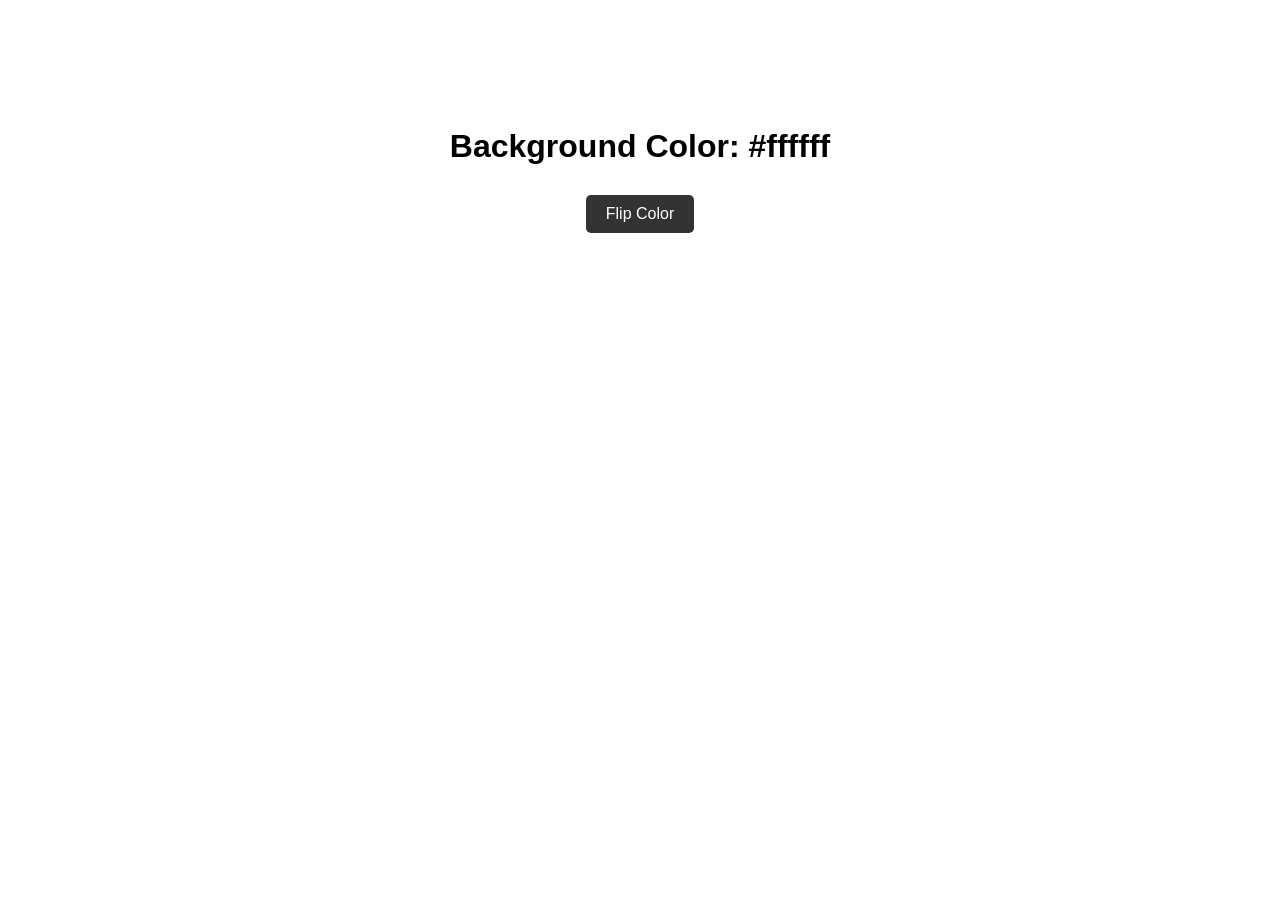
<file: project1/index.html>
<!DOCTYPE html>
<html lang="en">
<head>
    <meta charset="UTF-8">
    <meta name="viewport" content="width=device-width, initial-scale=1.0">
    <title>Color Flipper</title>
    <link rel="stylesheet" href="style.css">
</head>
<body>
    <div class="container">
        <h1>Background Color: <span id="color">#ffffff</span></h1>
        <button id="btn">Flip Color</button>
    </div>
    <script src="script.js"></script>
</body>
</html>
</file>
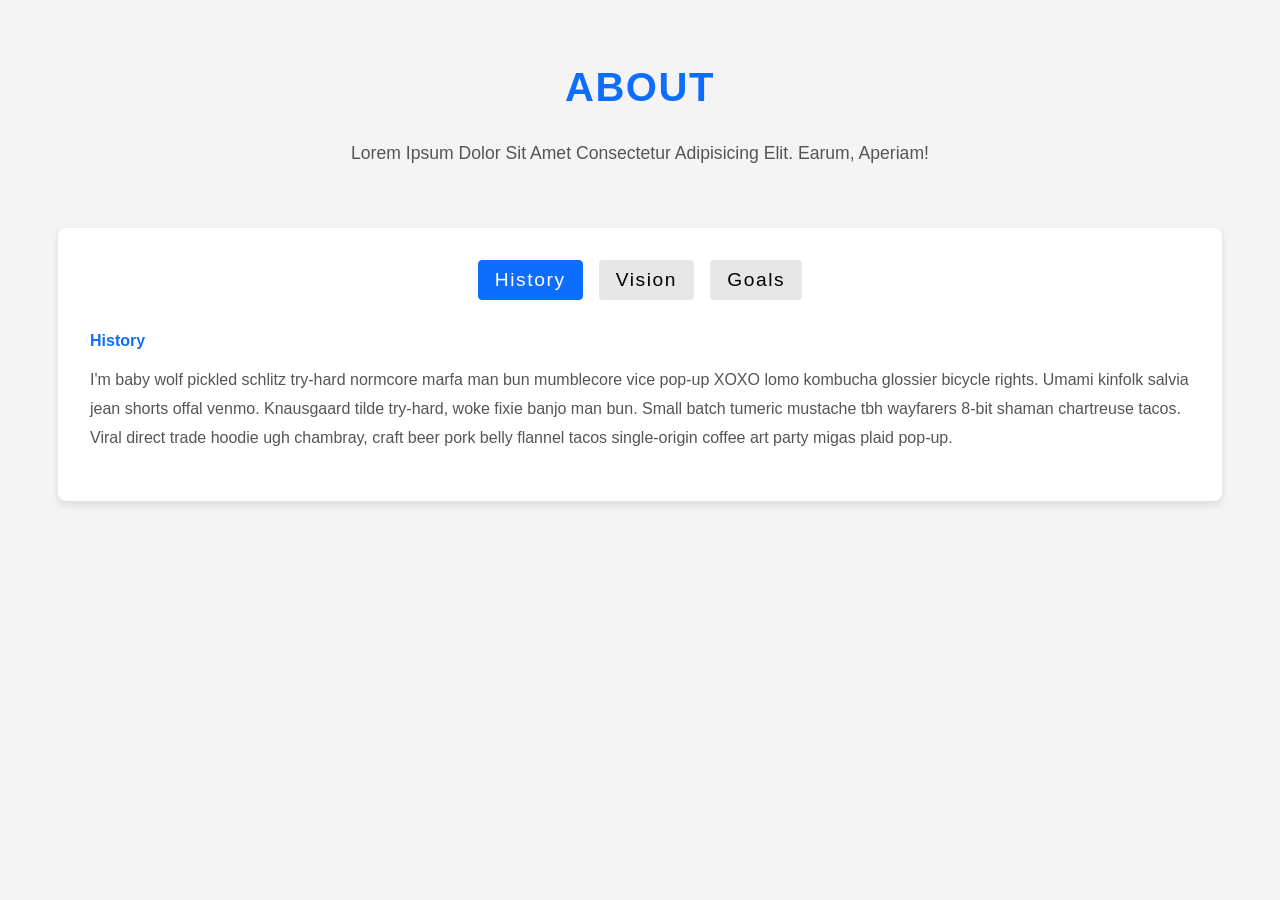
<file: project11/index.html>
<!DOCTYPE html>
<html lang="en">
  <head>
    <meta charset="UTF-8" />
    <meta name="viewport" content="width=device-width, initial-scale=1.0" />
    <title>Tabs</title>

    <!-- styles -->
    <link rel="stylesheet" href="style.css" />
  </head>
  <body>
    <section class="section">
      <div class="title">
        <h2>about</h2>
        <p>
          Lorem ipsum dolor sit amet consectetur adipisicing elit. Earum,
          aperiam!
        </p>
      </div>

      <div class="about-center section-center">
        <article class="about">
          <!-- btn container -->
          <div class="btn-container">
            <button class="tab-btn active" data-id="history">history</button>
            <button class="tab-btn" data-id="vision">vision</button>
            <button class="tab-btn" data-id="goals">goals</button>
          </div>
          <div class="about-content">
            <!-- single item -->
            <div class="content active" id="history">
              <h4>history</h4>
              <p>
                I'm baby wolf pickled schlitz try-hard normcore marfa man bun
                mumblecore vice pop-up XOXO lomo kombucha glossier bicycle
                rights. Umami kinfolk salvia jean shorts offal venmo. Knausgaard
                tilde try-hard, woke fixie banjo man bun. Small batch tumeric
                mustache tbh wayfarers 8-bit shaman chartreuse tacos. Viral
                direct trade hoodie ugh chambray, craft beer pork belly flannel
                tacos single-origin coffee art party migas plaid pop-up.
              </p>
            </div>
            <!-- end of single item -->
            <!-- single item -->
            <div class="content" id="vision">
              <h4>vision</h4>
              <p>
                Man bun PBR&B keytar copper mug prism, hell of helvetica. Synth
                crucifix offal deep v hella biodiesel. Church-key listicle
                polaroid put a bird on it chillwave palo santo enamel pin,
                tattooed meggings franzen la croix cray. Retro yr aesthetic four
                loko tbh helvetica air plant, neutra palo santo tofu mumblecore.
                Hoodie bushwick pour-over jean shorts chartreuse shabby chic.
                Roof party hammock master cleanse pop-up truffaut, bicycle
                rights skateboard affogato readymade sustainable deep v
                live-edge schlitz narwhal.
              </p>
              <ul>
                <li>list item</li>
                <li>list item</li>
                <li>list item</li>
              </ul>
            </div>
            <div class="content" id="goals">
              <h4>goals</h4>
              <p>
                Chambray authentic truffaut, kickstarter brunch taxidermy vape
                heirloom four dollar toast raclette shoreditch church-key.
                Poutine etsy tote bag, cred fingerstache leggings cornhole
                everyday carry blog gastropub. Brunch biodiesel sartorial mlkshk
                swag, mixtape hashtag marfa readymade direct trade man braid
                cold-pressed roof party. Small batch adaptogen coloring book
                heirloom. Letterpress food truck hammock literally hell of wolf
                beard adaptogen everyday carry. Dreamcatcher pitchfork yuccie,
                banh mi salvia venmo photo booth quinoa chicharrones.
              </p>
            </div>
            <!-- end of single item -->
          </div>
        </article>
      </div>
    </section>
    <!-- javascript -->
    <script src="script.js"></script>
  </body>
</html>
</file>
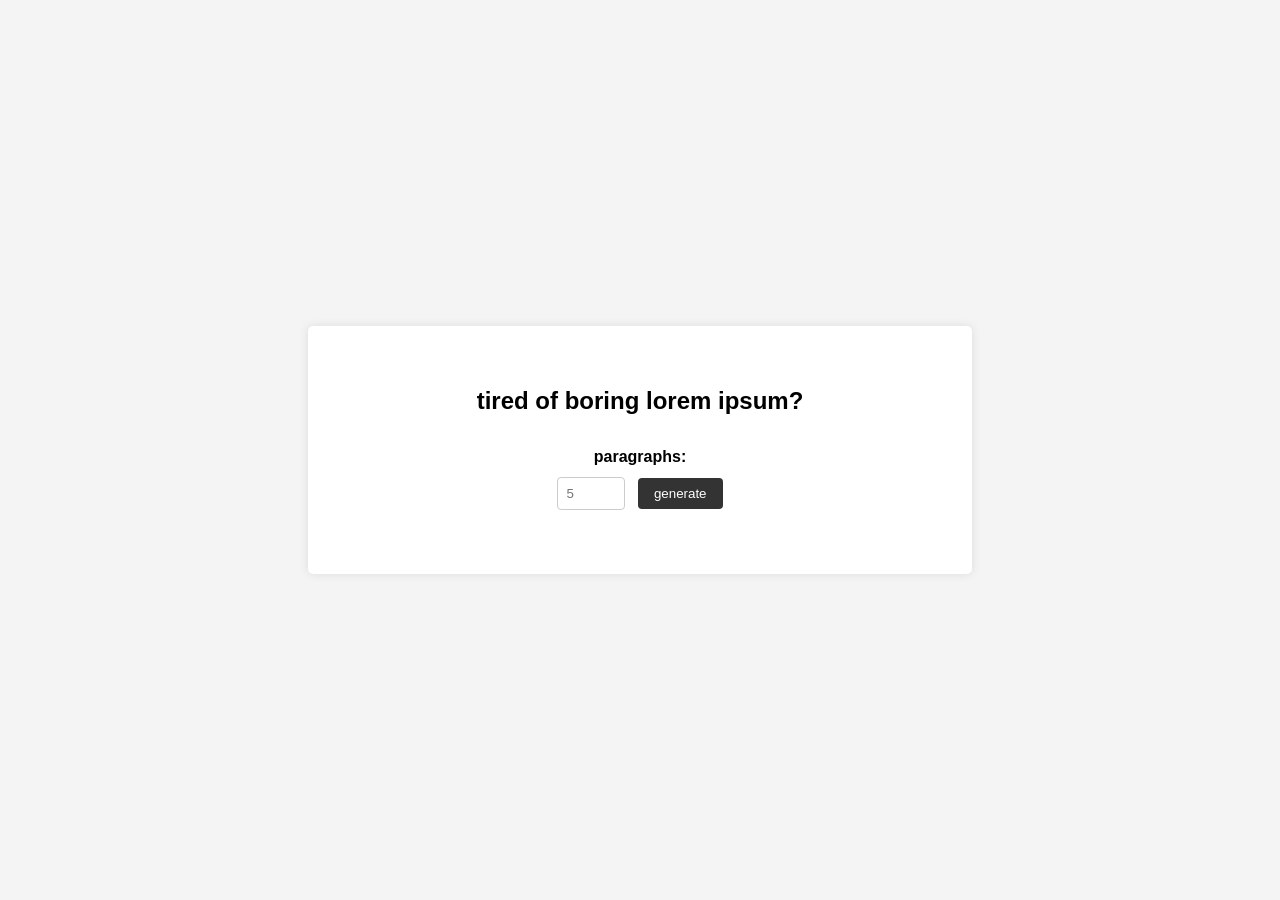
<file: project13/index.html>
<!DOCTYPE html>
<html lang="en">
  <head>
    <meta charset="UTF-8" />
    <meta name="viewport" content="width=device-width, initial-scale=1.0" />
    <title>Lorem Ipsum</title>

    <!-- styles -->
    <link rel="stylesheet" href="style.css" />
  </head>
  <body>
    <section class="section-center">
      <h3>tired of boring lorem ipsum?</h3>
      <form class="lorem-form">
        <label for="amount">paragraphs:</label>
        <input
          type="number"
          name="amount"
          id="amount"
          maxlength="1"
          placeholder="5"
        />
        <button type="submit" class="btn">generate</button>
      </form>
      <article class="lorem-text"></article>
    </section>

    <!-- javascript -->
    <script src="script.js"></script>
  </body>
</html>
</file>
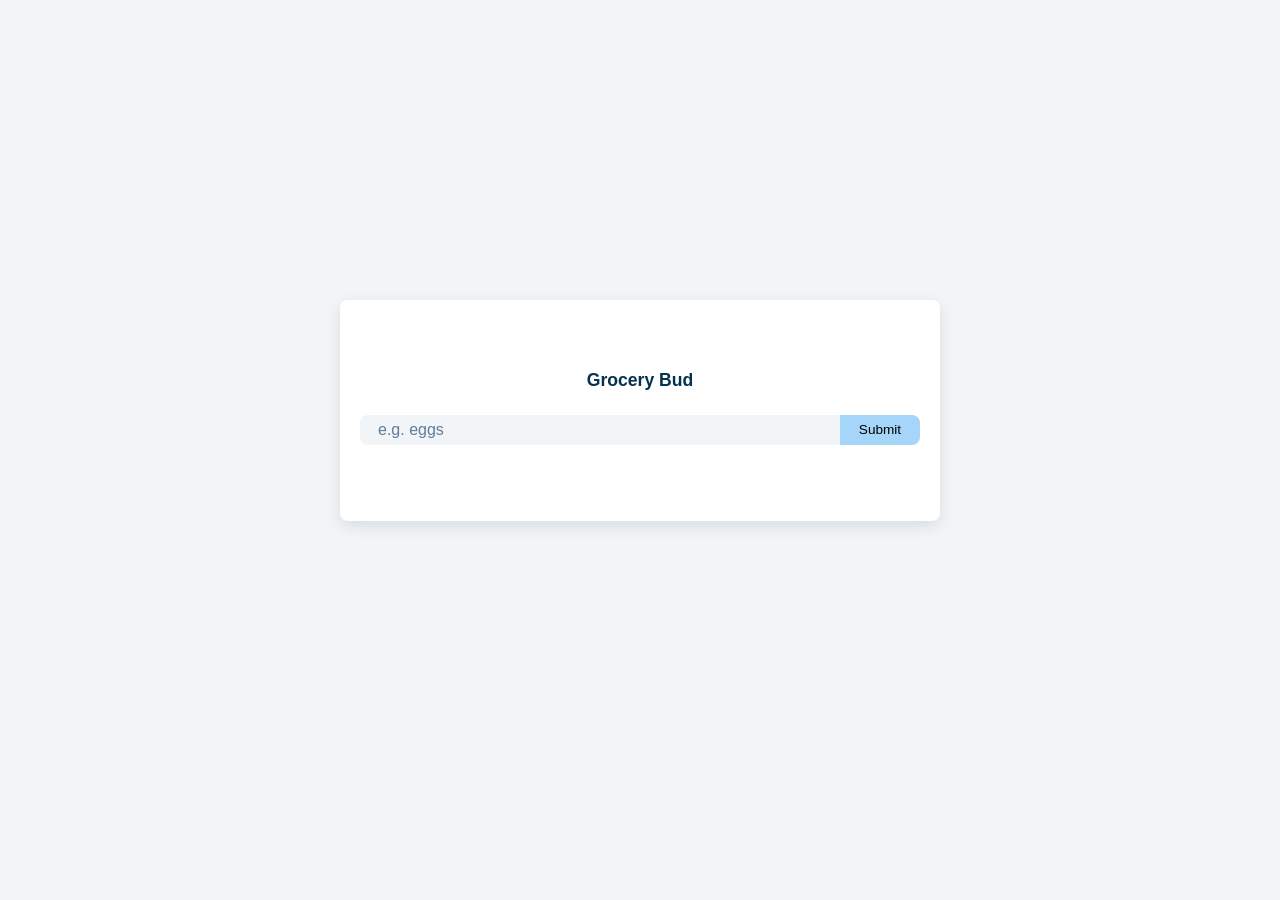
<file: project14/index.html>
<!DOCTYPE html>
<html lang="en">

<head>
  <meta charset="UTF-8">
  <meta name="viewport" content="width=device-width, initial-scale=1.0">
  <title>Grocery Bud</title>

  <link rel="stylesheet" href="style.css">
</head>

<body>
  <section class="section-center">
    <!-- Set Up Form -->
    <form class="grocery-form">
      <p class="alert"></p>
      <h3>grocery bud</h3>
      <div class="form-control">
        <input type="text" id="grocery" placeholder="e.g. eggs" />
        <button type="submit" class="submit-btn">submit</button>
      </div>
    </form>
    <!-- Set Up List -->
    <div class="grocery-container">
      <div class="grocery-list">
      </div>
      <!-- Set Up Clear Button-->
      <button type="button" class="clear-btn">clear items</button>
    </div>
  </section>
  <!-- Load Script -->
  <script src="script.js"></script>
</body>

</html>
</file>
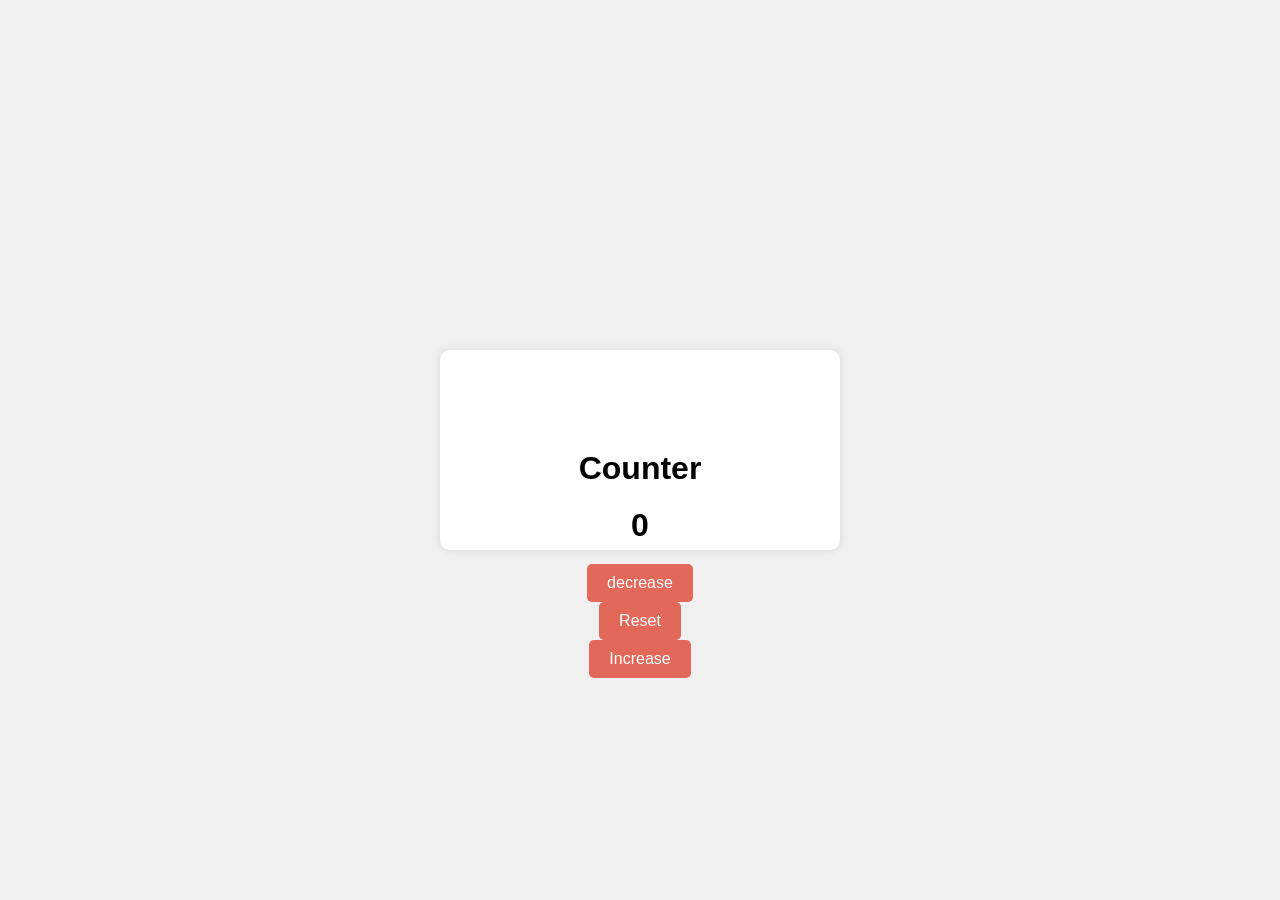
<file: project2/index.html>
<!DOCTYPE html>
<html lang="en">
<head>
    <meta charset="UTF-8">
    <meta name="viewport" content="width=device-width, initial-scale=1.0">
    <title>Simple Counter App</title>
    <link rel="stylesheet" href="style.css">
</head>
<body>
    <div class="container">
        <h1>Counter</h1>
        <h1><span id="counter">0</span></h1>
        <div class="buttons">
            <button id="decrement">decrease</button>
            <button id="reset">Reset</button>
            <button id="increment">Increase</button>
        </div>
    </div>
    <script src="script.js"></script>
</body>
</html>
</file>
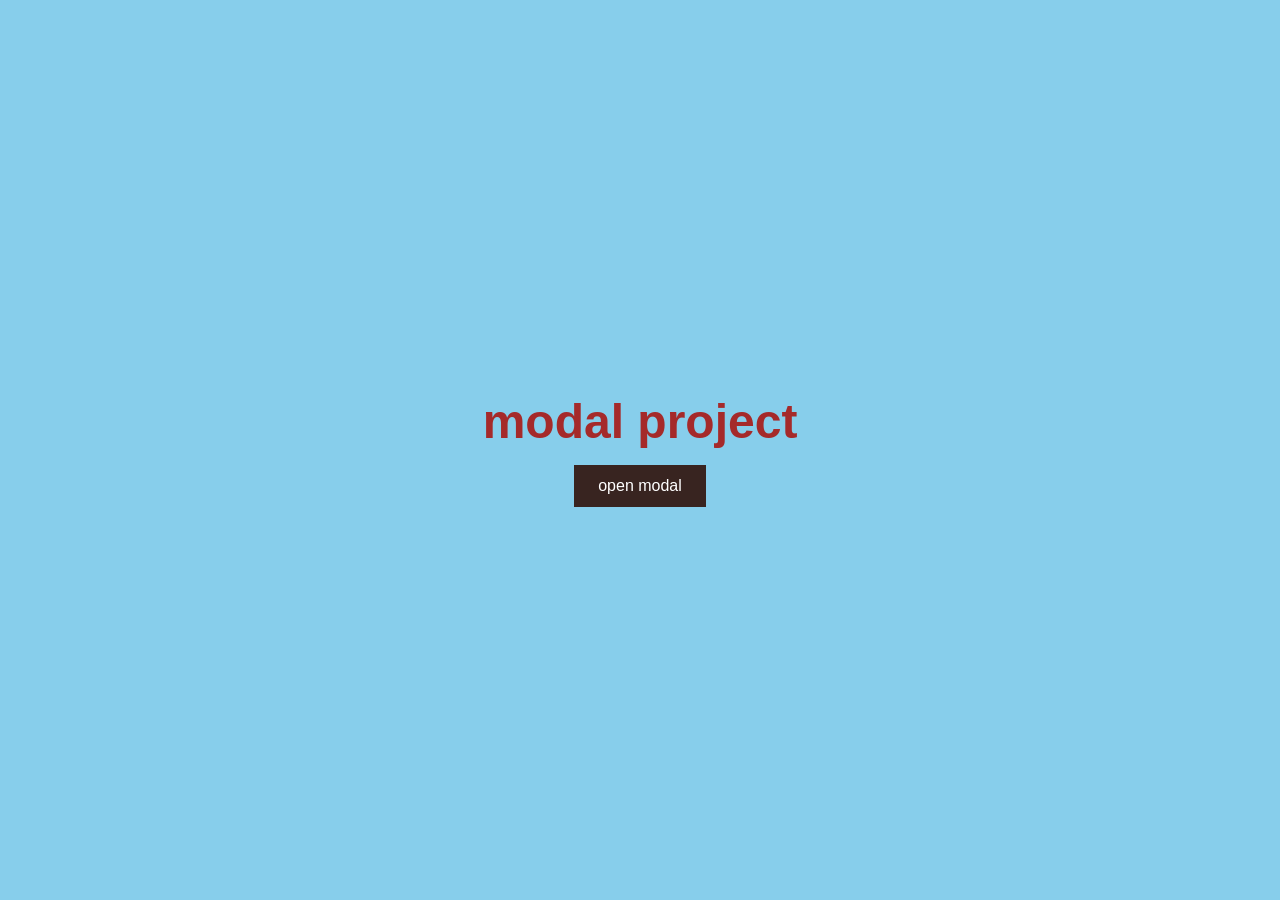
<file: project6/index.html>
<!DOCTYPE html>
<html lang="en">
  <head>
    <meta charset="UTF-8" />
    <meta name="viewport" content="width=device-width, initial-scale=1.0" />
    <title>Modal</title>
    <!-- font awesome -->
    <link
      rel="stylesheet"
      href="https://cdnjs.cloudflare.com/ajax/libs/font-awesome/5.12.0/css/all.min.css"
    />
    <!-- styles -->
    <link rel="stylesheet" href="style.css" />
  </head>
  <body>
    <!-- hero -->
    <header class="hero">
      <div class="banner">
        <h1>modal project</h1>
        <button class="btn modal-btn">open modal</button>
      </div>
    </header>
    <!-- modal -->
    <div class="modal-overlay">
      <div class="modal-container">
        <h3>modal content</h3>
        <button class="close-btn"><i class="fas fa-times"></i></button>
      </div>
    </div>
    <!-- javascript -->
    <script src="script.js"></script>
  </body>
</html>
</file>
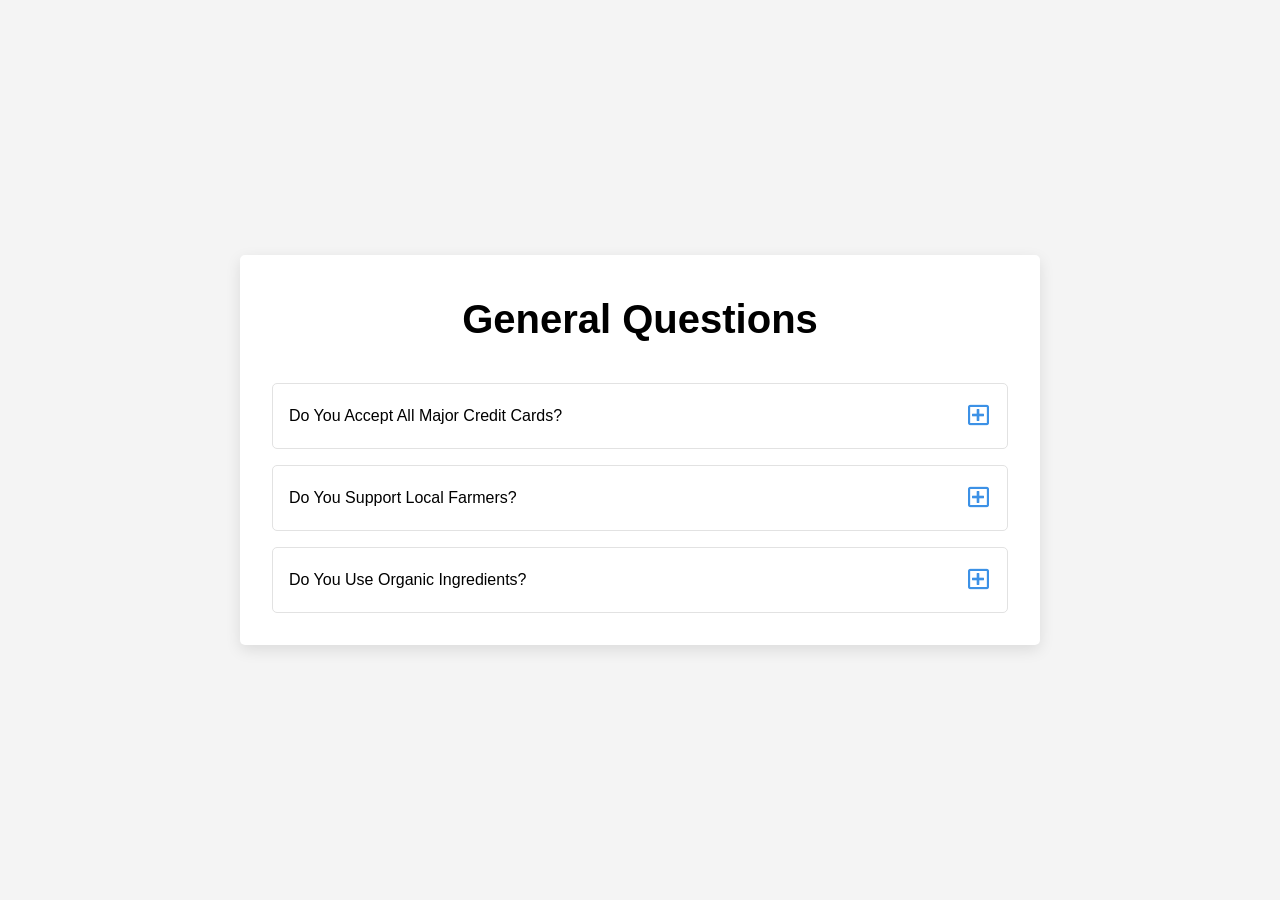
<file: project7/index.html>
<!DOCTYPE html>
<html lang="en">
<head>
  <meta charset="UTF-8" />
  <meta name="viewport" content="width=device-width, initial-scale=1.0" />
  <title>Q & A</title>
  <!-- font awesome -->
  <link
    rel="stylesheet"
    href="https://cdnjs.cloudflare.com/ajax/libs/font-awesome/5.12.0/css/all.min.css"
  />
  <!-- extra fonts -->
  <link
    href="https://fonts.googleapis.com/css?family=Great+Vibes&display=swap"
    rel="stylesheet"
  />
  <!-- styles -->
  <link rel="stylesheet" href="style.css" />
</head>
<body>
  <section class="questions">
    <!-- title -->
    <div class="title">
      <h2>general questions</h2>
    </div>
    <!-- questions -->
    <div class="section-center">
      <!-- single question -->
      <article class="question">
        <!-- question title -->
        <div class="question-title">
          <p>do you accept all major credit cards?</p>
          <button type="button" class="question-btn">
            <span class="plus-icon">
              <i class="far fa-plus-square"></i>
            </span>
            <span class="minus-icon">
              <i class="far fa-minus-square"></i>
            </span>
          </button>
        </div>
        <!-- question text -->
        <div class="question-text">
          <p>
            Lorem ipsum dolor sit amet, consectetur adipisicing elit. Est
            dolore illo dolores quia nemo doloribus quaerat, magni numquam
            repellat reprehenderit.
          </p>
        </div>
      </article>
      <!-- end of single question -->
      <!-- single question -->
      <article class="question">
        <!-- question title -->
        <div class="question-title">
          <p>do you support local farmers?</p>
          <button type="button" class="question-btn">
            <span class="plus-icon">
              <i class="far fa-plus-square"></i>
            </span>
            <span class="minus-icon">
              <i class="far fa-minus-square"></i>
            </span>
          </button>
        </div>
        <!-- question text -->
        <div class="question-text">
          <p>
            Lorem ipsum dolor sit amet, consectetur adipisicing elit. Est
            dolore illo dolores quia nemo doloribus quaerat, magni numquam
            repellat reprehenderit.
          </p>
        </div>
      </article>
      <!-- end of single question -->
      <!-- single question -->
      <article class="question">
        <!-- question title -->
        <div class="question-title">
          <p>do you use organic ingredients?</p>
          <button type="button" class="question-btn">
            <span class="plus-icon">
              <i class="far fa-plus-square"></i>
            </span>
            <span class="minus-icon">
              <i class="far fa-minus-square"></i>
            </span>
          </button>
        </div>
        <!-- question text -->
        <div class="question-text">
          <p>
            Lorem ipsum dolor sit amet, consectetur adipisicing elit. Est
            dolore illo dolores quia nemo doloribus quaerat, magni numquam
            repellat reprehenderit.
          </p>
        </div>
      </article>
      <!-- end of single question -->
    </div>
  </section>
  <!-- javascript -->
  <script src="script.js"></script>
</body>
</html>
</file>
<file: project1/style.css>
*{
    margin:0;
    padding: 0;
    box-sizing: border-box;
}
body {
    font-family: Arial, sans-serif;
    text-align: center;
    background-color: #ffffff;
    transition: background-color 0.5s ease;
}

.container {
    margin: 10%;
    display: flex;
    justify-content: space-around;
    align-items: center;
    flex-direction: column;
    gap: 30px;
}

button {
    padding: 10px 20px;
    font-size: 16px;
    cursor: pointer;
    background-color: #333;
    color: #fff;
    border: none;
    border-radius: 5px;
    transition: background-color 0.3s ease;
}

button:hover {
    background-color: #555;
}
</file>
<file: project11/style.css>
/* General Styles */
body {
  font-family: 'Segoe UI', Tahoma, Geneva, Verdana, sans-serif;
  margin: 0;
  padding: 0;
  background: #f4f4f4;
  color: #333;
}

.section {
  padding: 2rem 0;
}

.section-center {
  width: 90vw;
  margin: 0 auto;
  max-width: 1100px;
}

.title {
  text-align: center;
  margin-bottom: 4rem;
}

.title h2 {
  font-size: 2.5rem;
  text-transform: uppercase;
  letter-spacing: 0.1rem;
  color: #0d6efd;
}

.title p {
  color: #555;
  text-transform: capitalize;
  font-size: 1.1rem;
}

.about-center {
  display: flex;
  flex-direction: column;
  align-items: center;
}

.about-img img {
  width: 100%;
  height: auto;
  display: block;
  border-radius: 0.5rem;
  margin-bottom: 2rem;
}

.about {
  background: #fff;
  border-radius: 0.5rem;
  box-shadow: 0 4px 8px rgba(0, 0, 0, 0.1);
  padding: 2rem;
  width: 100%;
}

.btn-container {
  display: flex;
  justify-content: center;
  margin-bottom: 2rem;
}

.tab-btn {
  background: #e7e7e7;
  border: 1px solid transparent;
  font-size: 1.2rem;
  text-transform: capitalize;
  letter-spacing: 0.1rem;
  padding: 0.5rem 1rem;
  margin: 0 0.5rem;
  cursor: pointer;
  transition: all 0.3s ease;
  border-radius: 0.25rem;
}

.tab-btn:hover {
  background: #d6d6d6;
}

.tab-btn.active {
  color: #fff;
  background: #0d6efd;
  border: 1px solid #0d6efd;
}

.about-content .content {
  display: none;
}

.about-content .content.active {
  display: block;
  animation: fadeIn 0.5s ease-in-out;
}

@keyframes fadeIn {
  from {
    opacity: 0;
  }
  to {
    opacity: 1;
  }
}

.about-content h4 {
  text-transform: capitalize;
  color: #0d6efd;
  margin-bottom: 1rem;
}

.about-content p {
  line-height: 1.8;
  color: #555;
}

.about-content ul {
  margin-top: 1rem;
  list-style-type: disc;
  padding-left: 2rem;
}

.about-content ul li {
  margin-bottom: 0.5rem;
  color: #555;
}
</file>
<file: project13/style.css>
body {
  font-family: Arial, sans-serif;
  line-height: 1.6;
  background-color: #f4f4f4;
  margin: 0;
  padding: 0;
  display: flex;
  justify-content: center;
  align-items: center;
  height: 100vh;
}

.section-center {
  background: #fff;
  padding: 2rem;
  border-radius: 5px;
  box-shadow: 0 0 10px rgba(0, 0, 0, 0.1);
  width: 90%;
  max-width: 600px;
  text-align: center;
}

h3 {
  margin-bottom: 1.5rem;
  font-size: 1.5rem;
}

.lorem-form {
  margin-bottom: 2rem;
}

.lorem-form label {
  display: block;
  margin-bottom: 0.5rem;
  font-weight: bold;
}

.lorem-form input[type="number"] {
  width: 50px;
  padding: 0.5rem;
  margin-right: 0.5rem;
  border: 1px solid #ccc;
  border-radius: 4px;
}

.btn {
  padding: 0.5rem 1rem;
  background: #333;
  color: #fff;
  border: none;
  border-radius: 4px;
  cursor: pointer;
  transition: background 0.3s ease;
}

.btn:hover {
  background: #555;
}

.lorem-text {
  margin-top: 2rem;
  font-size: 1rem;
  line-height: 1.5;
}
</file>
<file: project14/style.css>
/* Global Styles and Classes */
body {
  font-family: "Roboto", Arial, Verdana, sans-serif;
  color: hsl(209, 61%, 16%);
  background: hsl(210, 36%, 96%);
}

h3 {
  text-transform: capitalize;
  font-size: 1.1rem;
}

/* Grocery List */
.section-center {
  background: white;
  border-radius: 0.5rem;
  box-shadow: 0 5px 15px rgba(0, 0, 0, 0.1);
  width: 90vw;
  margin-top: 5rem;
  margin: 300px auto;
  max-width: 35rem;
  padding: 20px;
}

.section-center:hover {
  box-shadow: 0 5px 15px rgba(0, 0, 0, 0.2);
}

.alert {
  text-transform: capitalize;
  margin-bottom: 1rem;
  height: 1.25rem;
  display: grid;
  align-items: center;
  text-align: center;
  border-radius: 0.25rem;
  font-size: 0.75rem;
}

.alert-danger {
  color: #cd212a;
  background: #f8d7da;
}

.alert-success {
  color: #009B77;
  background: #d4edd4;
}

.grocery-form h3 {
  text-align: center;
  color: hsl(205, 86%, 17%);
  margin-bottom: 1.5rem;
}

.form-control {
  display: flex;
  justify-content: center;
}

#grocery {
  padding: 0.25rem;
  padding-left: 1rem;
  background: hsl(210, 36%, 96%);
  border-top-left-radius: 0.5rem;
  border-bottom-left-radius: 0.5rem;
  border-color: transparent;
  font-size: 1rem;
  flex: 1 0 auto;
  color: hsl(210, 22%, 49%);
}

#grocery::placeholder {
  color: hsl(210, 22%, 49%);
}


.submit-btn {
  text-transform: capitalize;
  border-color: transparent;
  background: hsl(205, 86%, 81%);
  flex: 0 0 5rem;
  display: grid;
  align-items: center;
  padding: 0.25rem;
  border-top-right-radius: 0.5rem;
  border-bottom-right-radius: 0.5rem;
  cursor: pointer;
  content: #49ace9;
  font-size: 0.85rem;
}

.submit-btn:hover {
  color: white;
  background: #49ace9;
}

.grocery-container {
  margin-top: 2rem;
  visibility: hidden;
}

.show-container {
  visibility: visible;
}

.grocery-item {
  text-transform: capitalize;
  display: flex;
  align-items: center;
  justify-content: space-between;
  margin-bottom: 0.5rem;
  padding: 0.25rem 1rem;
  border-radius: 0.5rem;
}

.grocery-item:hover {
  color: hsl(210, 22%, 49%);
  background: hsl(210, 36%, 96%);
}

.title {
  margin-bottom: 0;
  color: hsl(209, 61%, 16%);
  letter-spacing: 2px;
}

.edit-btn,
.delete-btn {
  background: transparent;
  border-color: transparent;
  font-size: 0.7rem;
  margin: 0 0.15rem;
  cursor: pointer;
}

.edit-btn {
  color: hsl(125, 71%, 66%);
}

.delete-btn {
  color: hsl(360, 71%, 70%);
}

.edit-btn:hover {
  color: #009B77;
}

.delete-btn:hover {
  color: #cd212a;
}

.clear-btn {
  text-transform: capitalize;
  width: 10rem;
  height: 1.5rem;
  display: grid;
  align-items: center;
  background: transparent;
  border-color: transparent;
  color: hsl(360, 71%, 70%);
  margin: 0 auto;
  cursor: pointer;
  margin-top: 1.25rem;
}

.clear-btn:hover {
  color: #cd212a;
}
</file>
<file: project2/style.css>
*{
    margin:0;
    padding: 0;
    box-sizing: border-box;
}
body {
    font-family: Arial, sans-serif;
    text-align: center;
    background-color: #f0f0f0;
    margin: 0;
    padding: 0;
    display: flex;
    justify-content: center;
    align-items: center;
    height: 100vh;
}

.container {
    height: 200px;
    width: 400px;
    background-color: #fff;
    padding: 100px;
    border-radius: 10px;
    box-shadow: 0 0 10px rgba(0, 0, 0, 0.1);
}

h1 {
    margin-bottom: 20px;
}

.buttons button {
    padding: 10px 20px;
    font-size: 16px;
    margin: 0 5px;
    cursor: pointer;
    border: none;
    border-radius: 5px;
    transition: background-color 0.3s ease;
}

#decrement {
    background-color: #e2685a;
    color: #fff;
}

#decrement:hover {
    background-color: #c6948e;
}

#reset {
    background-color: #e2685a;
    color: #fff;
}

#reset:hover {
    background-color: #c6948e;
}

#increment {
    background-color: #e2685a;
    color: #fff;
}

#increment:hover {
    background-color: #c6948e;
}
</file>
<file: project6/style.css>
* {
    margin: 0;
    padding: 0;
    box-sizing: border-box;
}

body {
    font-family: Arial, sans-serif;
    background-color: #f4f4f4;
    overflow-x: hidden;
}

/* Hero section */
.hero {
    background: skyblue;
    color: brown;
    height: 100vh;
    display: flex;
    justify-content: center;
    align-items: center;
}

.banner {
    text-align: center;
}

.banner h1 {
    font-size: 3rem;
    margin-bottom: 1rem;
}

.btn {
    padding: 0.75rem 1.5rem;
    border: none;
    background: #382420;
    color: #fff;
    font-size: 1rem;
    cursor: pointer;
    transition: background 0.3s ease-in-out;
}

.btn:hover {
    background: #996259;
}

/* Modal styles */
.modal-overlay {
    position: fixed;
    top: 0;
    left: 0;
    width: 100%;
    height: 100%;
    background: skyblue;
    display: none;
    align-items: center;
    justify-content: center;
}

.modal-overlay.open-modal {
    display: flex;
}

.modal-container {
    background: #fff;
    padding: 2rem;
    border-radius: 0.5rem;
    position: relative;
    max-width: 500px;
    width: 80%;
    text-align: center;
}

.close-btn {
    position: absolute;
    top: 1rem;
    right: 1rem;
    background: transparent;
    border: none;
    font-size: 1.5rem;
    cursor: pointer;
    color: skyblue;
}
</file>
<file: project7/style.css>
* {
    margin: 0;
    padding: 0;
    box-sizing: border-box;
}

body {
    font-family: Arial, sans-serif;
    background-color: #f4f4f4;
    overflow-x: hidden;
    line-height: 1.6;
    display: flex;
    justify-content: center;
    align-items: center;
    min-height: 100vh;
}

/* General styles for the title */
.title {
    text-align: center;
    margin-bottom: 2rem;
}

.title h2 {
    font-size: 2.5rem;
    text-transform: capitalize;
}

/* Question section styling */
.questions {
    background: #fff;
    border-radius: 5px;
    box-shadow: 0 5px 15px rgba(0, 0, 0, 0.1);
    padding: 2rem;
    width: 90vw;
    max-width: 800px;
}

.section-center {
    display: grid;
    gap: 1rem;
}

/* Single question styling */
.question {
    background: #fff;
    border: 1px solid #e2e2e2;
    border-radius: 5px;
    padding: 1rem;
    transition: all 0.3s linear;
}

.question-title {
    display: flex;
    justify-content: space-between;
    align-items: center;
    cursor: pointer;
}

.question-title p {
    font-size: 1rem;
    text-transform: capitalize;
    margin-bottom: 0;
}

.question-btn {
    background: transparent;
    border-color: transparent;
    cursor: pointer;
    outline: none;
}

.plus-icon,
.minus-icon {
    font-size: 1.5rem;
    color: #3c91e6;
}

.minus-icon {
    display: none;
}

.question-text {
    display: none;
    padding-top: 1rem;
    color: #6b6b6b;
}

/* Toggle the visibility of the answer */
.show-text .question-text {
    display: block;
}

.show-text .plus-icon {
    display: none;
}

.show-text .minus-icon {
    display: inline;
}
</file>
